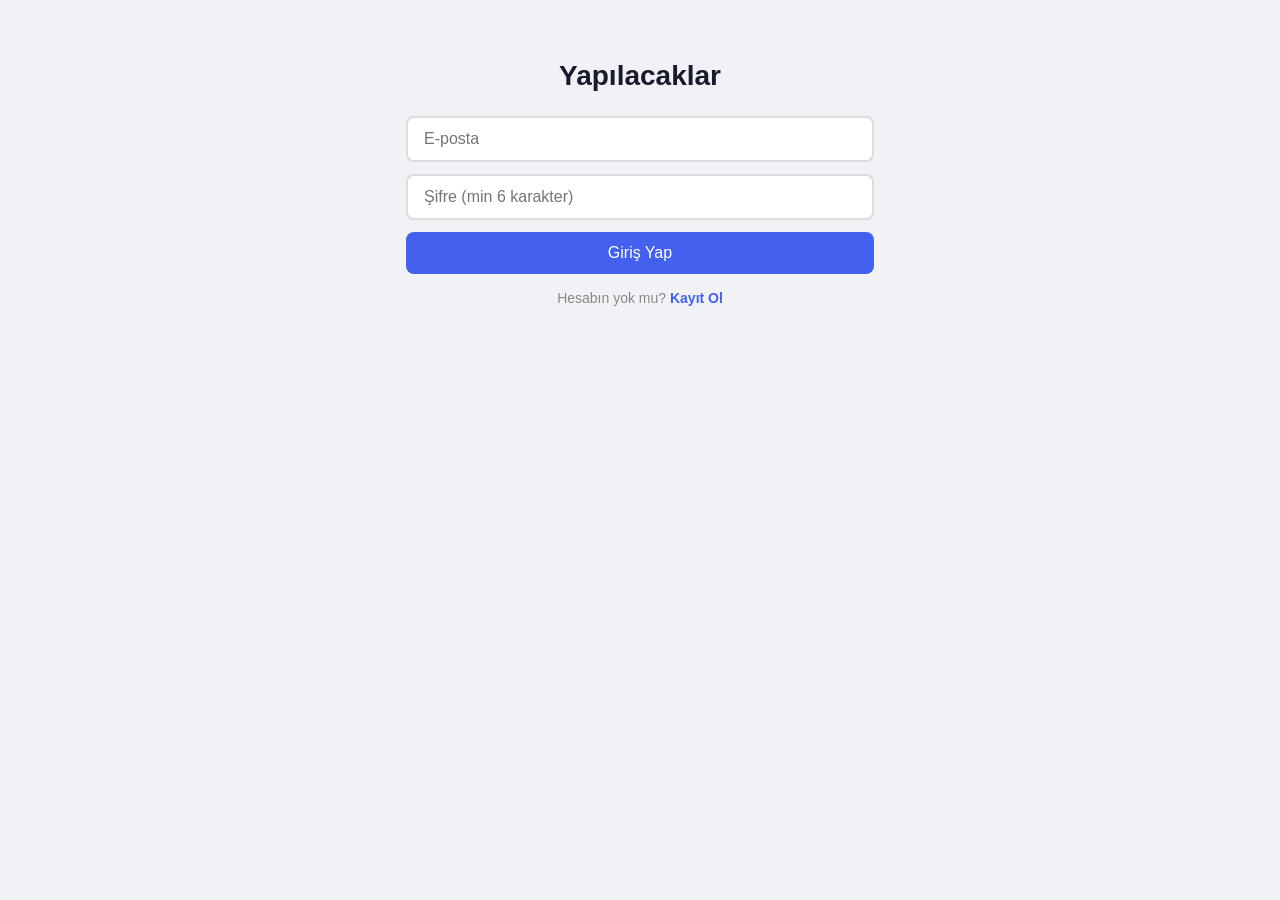
<file: index.html>
<!DOCTYPE html>
<html lang="tr">
<head>
    <meta charset="UTF-8">
    <meta name="viewport" content="width=device-width, initial-scale=1.0">
    <title>Todo Uygulaması</title>
    <link rel="stylesheet" href="style.css">
</head>
<body>
    <div class="container">
        <!-- Auth Section -->
        <div id="auth-section">
            <h1>Yapılacaklar</h1>
            <div id="auth-message" class="auth-message hidden"></div>
            <form id="auth-form">
                <input type="email" id="auth-email" placeholder="E-posta" required>
                <input type="password" id="auth-password" placeholder="Şifre (min 6 karakter)" minlength="6" required>
                <button type="submit" id="auth-submit-btn">Giriş Yap</button>
            </form>
            <p class="auth-toggle">
                <span id="auth-toggle-text">Hesabın yok mu?</span>
                <a href="#" id="auth-toggle-link">Kayıt Ol</a>
            </p>
        </div>

        <!-- App Section -->
        <div id="app-section" class="hidden">
            <div class="app-header">
                <h1>Yapılacaklar</h1>
                <div class="user-info">
                    <span id="user-email"></span>
                    <button id="logout-btn">Çıkış</button>
                </div>
            </div>
            <form id="todo-form">
                <input type="text" id="todo-input" placeholder="Yeni görev ekle..." autocomplete="off">
                <button type="submit">Ekle</button>
            </form>
            <ul id="todo-list"></ul>
            <div id="footer" class="footer hidden">
                <span id="count"></span>
                <button id="clear-completed">Tamamlananları Temizle</button>
            </div>
        </div>
    </div>
    <script src="app.js"></script>
</body>
</html>
</file>
<file: style.css>
* {
    margin: 0;
    padding: 0;
    box-sizing: border-box;
}

body {
    font-family: -apple-system, BlinkMacSystemFont, "Segoe UI", Roboto, sans-serif;
    background: #f0f2f5;
    min-height: 100vh;
    display: flex;
    justify-content: center;
    padding-top: 60px;
}

.container {
    width: 100%;
    max-width: 500px;
    padding: 0 16px;
}

.hidden {
    display: none !important;
}

/* Auth */
#auth-section h1 {
    text-align: center;
    color: #1a1a2e;
    margin-bottom: 24px;
    font-size: 28px;
}

#auth-form {
    display: flex;
    flex-direction: column;
    gap: 12px;
    margin-bottom: 16px;
}

#auth-form input {
    padding: 12px 16px;
    border: 2px solid #ddd;
    border-radius: 8px;
    font-size: 16px;
    outline: none;
    transition: border-color 0.2s;
}

#auth-form input:focus {
    border-color: #4361ee;
}

#auth-submit-btn {
    padding: 12px;
    background: #4361ee;
    color: white;
    border: none;
    border-radius: 8px;
    font-size: 16px;
    cursor: pointer;
    transition: background 0.2s;
}

#auth-submit-btn:disabled {
    background: #a0a0a0;
    cursor: not-allowed;
}

#auth-submit-btn:hover:not(:disabled) {
    background: #3a56d4;
}

.auth-toggle {
    text-align: center;
    color: #888;
    font-size: 14px;
}

.auth-toggle a {
    color: #4361ee;
    text-decoration: none;
    font-weight: 600;
}

.auth-toggle a:hover {
    text-decoration: underline;
}

.auth-message {
    padding: 12px;
    border-radius: 8px;
    margin-bottom: 16px;
    font-size: 14px;
    text-align: center;
}

.auth-message.success {
    background: #d4edda;
    color: #155724;
}

.auth-message.error {
    background: #f8d7da;
    color: #721c24;
}

/* App Header */
.app-header {
    display: flex;
    justify-content: space-between;
    align-items: center;
    margin-bottom: 24px;
}

.app-header h1 {
    color: #1a1a2e;
    font-size: 28px;
}

.user-info {
    display: flex;
    align-items: center;
    gap: 12px;
}

#user-email {
    color: #888;
    font-size: 13px;
    max-width: 150px;
    overflow: hidden;
    text-overflow: ellipsis;
    white-space: nowrap;
}

#logout-btn {
    padding: 6px 14px;
    background: none;
    border: 1px solid #ddd;
    border-radius: 6px;
    color: #666;
    font-size: 13px;
    cursor: pointer;
    transition: all 0.2s;
}

#logout-btn:hover {
    border-color: #e63946;
    color: #e63946;
}

/* Todo Form */
#todo-form {
    display: flex;
    gap: 8px;
    margin-bottom: 20px;
}

#todo-input {
    flex: 1;
    padding: 12px 16px;
    border: 2px solid #ddd;
    border-radius: 8px;
    font-size: 16px;
    outline: none;
    transition: border-color 0.2s;
}

#todo-input:focus {
    border-color: #4361ee;
}

#todo-form button {
    padding: 12px 24px;
    background: #4361ee;
    color: white;
    border: none;
    border-radius: 8px;
    font-size: 16px;
    cursor: pointer;
    transition: background 0.2s;
}

#todo-form button:hover {
    background: #3a56d4;
}

/* Todo List */
#todo-list {
    list-style: none;
}

#todo-list li {
    display: flex;
    align-items: center;
    gap: 12px;
    padding: 12px 16px;
    background: white;
    border-radius: 8px;
    margin-bottom: 8px;
    box-shadow: 0 1px 3px rgba(0, 0, 0, 0.08);
    transition: opacity 0.2s;
}

#todo-list li.completed span {
    text-decoration: line-through;
    color: #999;
}

#todo-list li input[type="checkbox"] {
    width: 20px;
    height: 20px;
    cursor: pointer;
    accent-color: #4361ee;
}

#todo-list li span {
    flex: 1;
    font-size: 16px;
    color: #333;
}

#todo-list li .delete-btn {
    background: none;
    border: none;
    color: #ccc;
    font-size: 20px;
    cursor: pointer;
    padding: 0 4px;
    transition: color 0.2s;
}

#todo-list li .delete-btn:hover {
    color: #e63946;
}

/* Footer */
.footer {
    display: flex;
    justify-content: space-between;
    align-items: center;
    padding: 12px 4px;
    color: #888;
    font-size: 14px;
}

#clear-completed {
    background: none;
    border: none;
    color: #888;
    cursor: pointer;
    font-size: 14px;
    text-decoration: underline;
}

#clear-completed:hover {
    color: #e63946;
}
</file>
